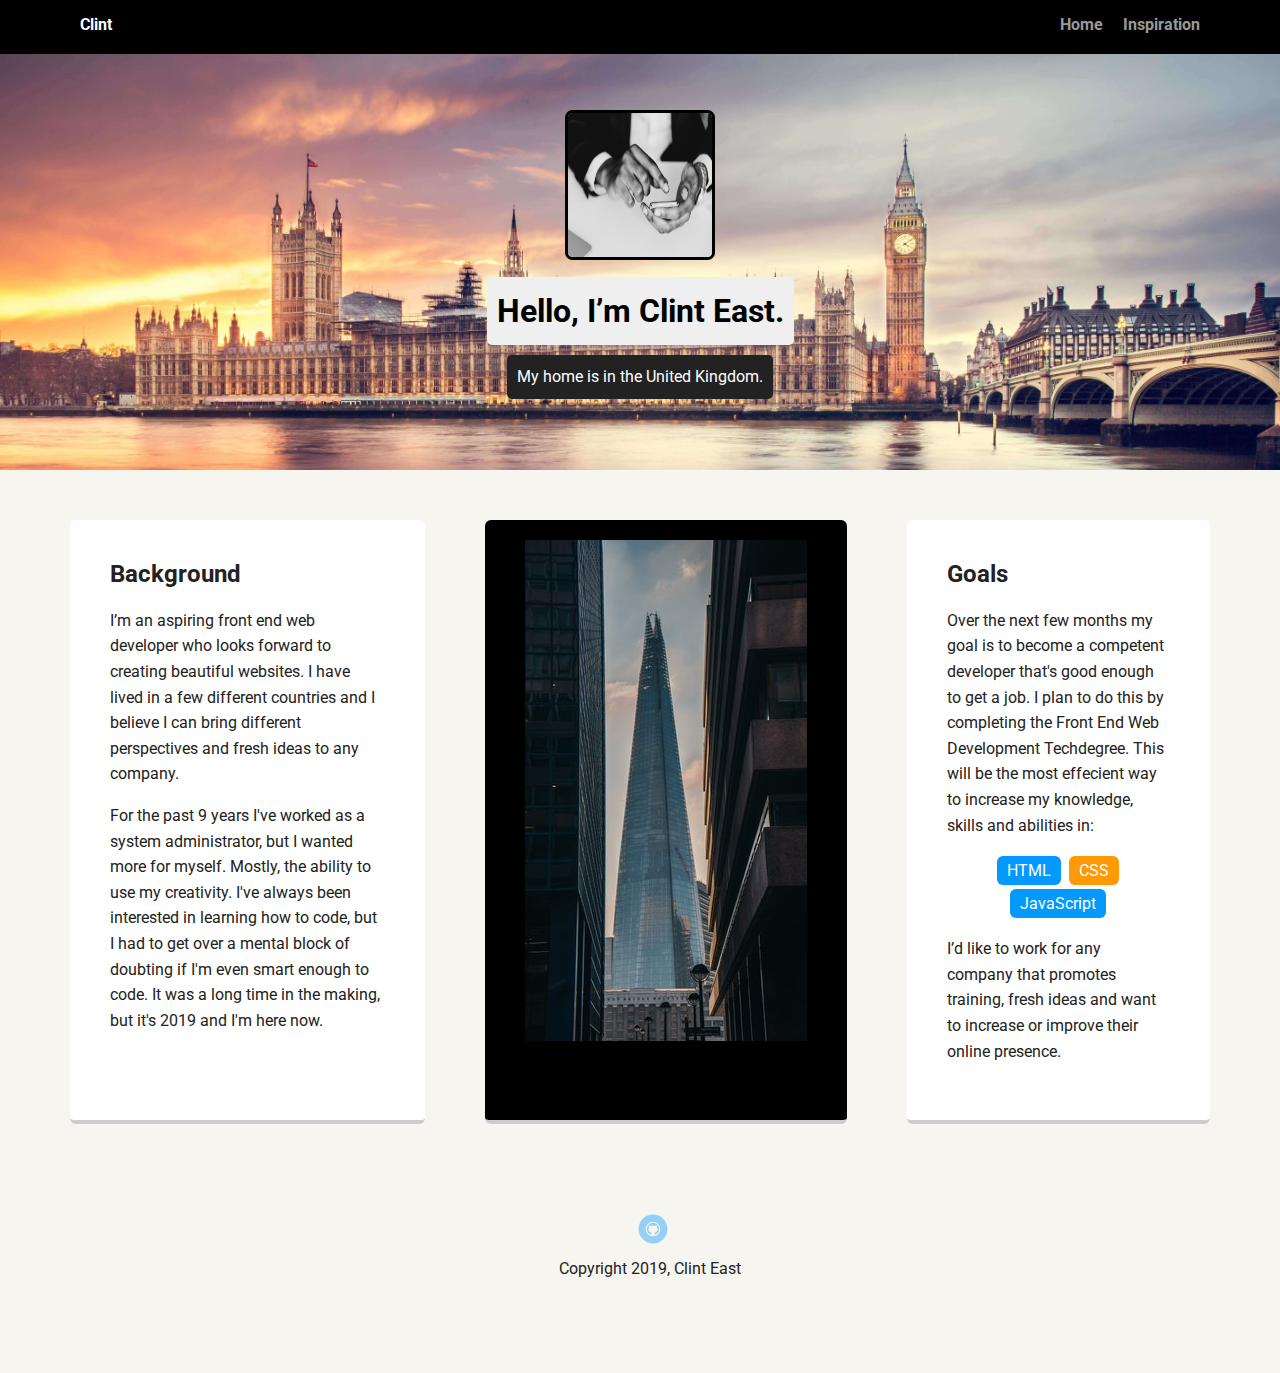
<file: index.html>
<!doctype html>
<html lang="en">
<head>
  <meta charset="utf-8">
  <title>Clint's Profile</title>
  <meta name="viewport" content="width=device-width, initial-scale=1.0">
  <link rel="stylesheet" href="styles.css">
  <link href="https://fonts.googleapis.com/css?family=Muli%7CRoboto:400,300,500,700,900" rel="stylesheet"></head>
  <body>

    <div class="main-nav">
        <ul class="nav">
          <li class="name">Clint</li>
          <li><a href="index.html">Home</a></li>
          <li><a href="experience.html">Inspiration</a></li>
        </ul>
    </div>

    <header>
      <img src="images/hands.jpg" alt="Picture of hands on phone" class="profile-image">
      <h1 class="tag name">Hello, I’m Clint East.</h1>
      <p class="tag location">My home is in the United Kingdom.</p>
    </header>

    <main class="flex">
      <div class="card">
        <h2>Background</h2>
        <p>I’m an aspiring front end web developer who looks forward to creating beautiful websites. I have lived in a few different countries and I believe I can bring different perspectives and fresh ideas to any company.</p>
        <p>For the past 9 years I've worked as a system administrator, but I wanted more for myself. Mostly, the ability to use my creativity. I've always been interested in learning how to code, but I had to get over a mental block of doubting if I'm even smart enough to code. It was a long time in the making, but it's 2019 and I'm here now.</p>
      </div>

      <div class="card2">
        <img src="images/theShard.jpg" title="Picture of the Shard skyscrapper in London" alt="Picture of the Shard skyscrapper in London"/>
      </div>

      <div class="card">
        <h2>Goals</h2>
        <p>Over the next few months my goal is to become a competent developer that's good enough to get a job. I plan to do this by completing the Front End Web Development Techdegree. This will be the most effecient way to increase my knowledge, skills and abilities in:</p>
        <ul class="skills">
          <li>HTML</li>
          <li>CSS</li>
          <li>JavaScript</li>
        </ul>
        <p>I’d like to work for any company that promotes training, fresh ideas and want to increase or improve their online presence.</p>
      </div>

    </main>
    <footer>
      <ul>
        <li><a href="https://github.com/clintrojr" class="social github">Github</a></li>
      </ul>
      <p class="copyright">Copyright 2019, Clint East</p>
    </footer>
  </body>
  </html>
</file>
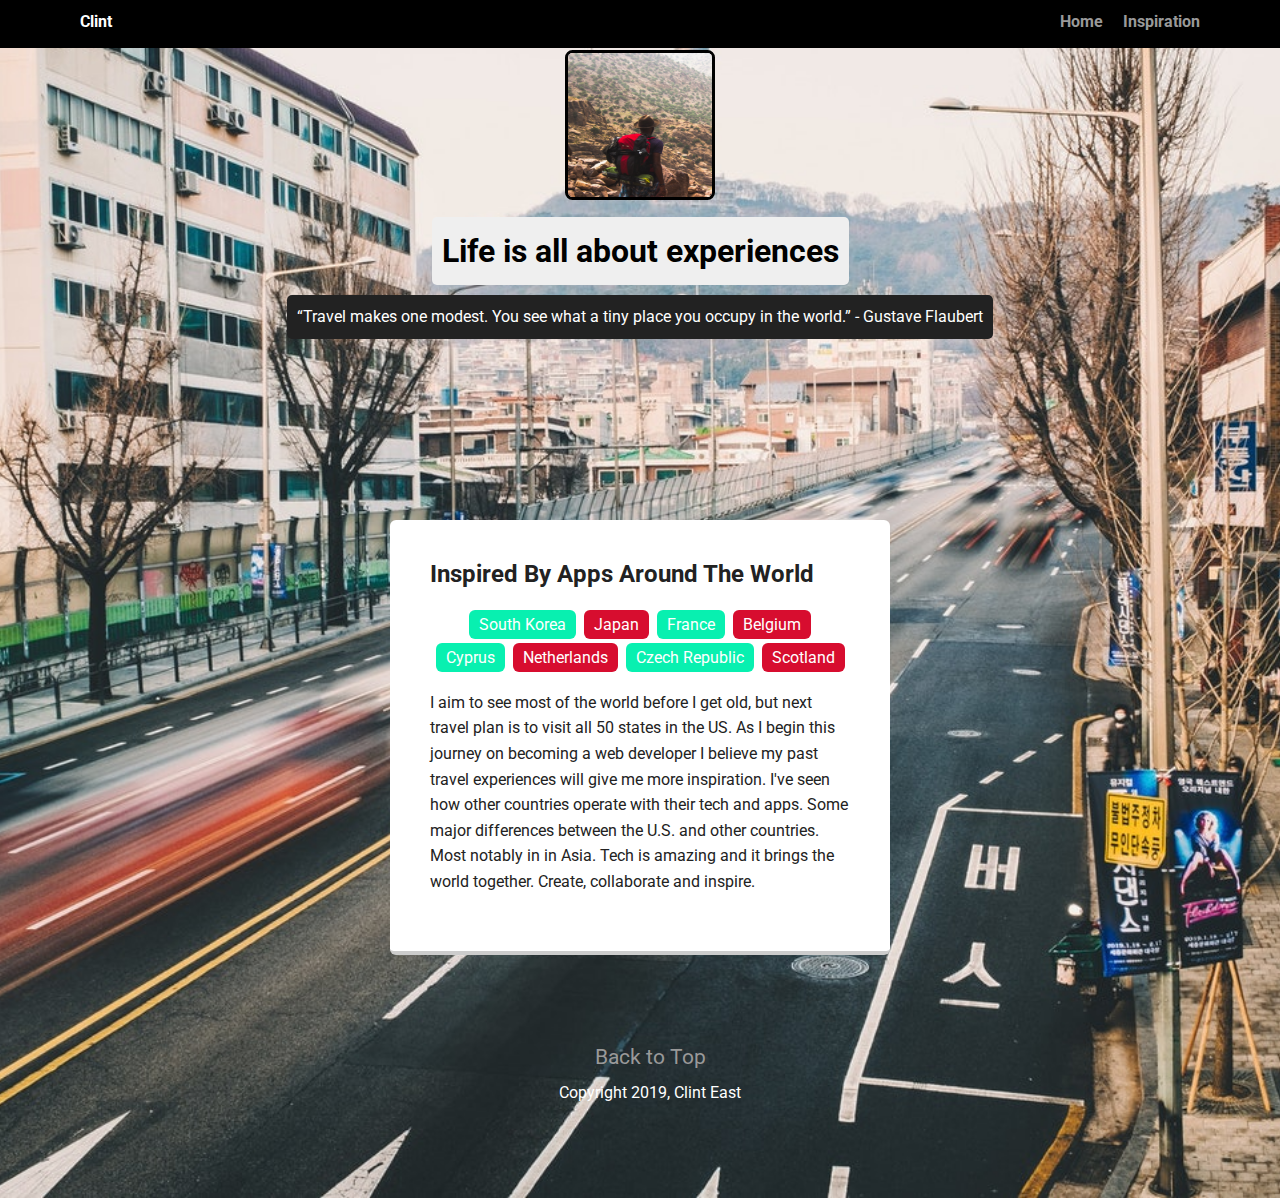
<file: experience.html>
<!doctype html>
<html lang="en">
<head>
  <meta charset="utf-8">
  <title>Clint's Profile</title>
  <meta name="viewport" content="width=device-width, initial-scale=1.0">
  <link rel="stylesheet" href="styles2.css">
  <link href="https://fonts.googleapis.com/css?family=Muli%7CRoboto:400,300,500,700,900" rel="stylesheet"></head>
  <body>

    <div class="main-nav">
        <ul class="nav">
          <li class="name">Clint</li>
          <li><a href="index.html">Home</a></li>
          <li><a href="experience.html">Inspiration</a></li>
        </ul>
    </div>

    <header>
      <img src="images/experiences.jpg" alt="Picture looking out in the distance" class="profile-image">
      <h1 class="tag name">Life is all about experiences</h1>
      <p class="tag quote">“Travel makes one modest. You see what a tiny place you occupy in the world.” - Gustave Flaubert</p>
    </header>

    <main class="flex">
      <div class="card">

          <h2>Inspired By Apps Around The World</h2>
        <ul class="world">
          <li>South Korea</li>
          <li>Japan</li>
          <li>France</li>
          <li>Belgium</li>
          <li>Cyprus</li>
          <li>Netherlands</li>
          <li>Czech Republic</li>
          <li>Scotland</li>
        </ul>
      <p>I aim to see most of the world before I get old, but next travel plan is to visit all 50 states in the US.
        As I begin this journey on becoming a web developer I believe my past travel experiences will give me more inspiration.
        I've seen how other countries operate with their tech and apps. Some major differences between the U.S. and other countries.
        Most notably in in Asia. Tech is amazing and it brings the world together. Create, collaborate and inspire.
      </p>

      </div>

    </main>
    <footer>
      <ul>
        <li><a href="#">Back to Top</a></li>
      </ul>
      <p class="copyright">Copyright 2019, Clint East</p>
    </footer>
  </body>
  </html>
</file>
<file: styles.css>
/* Global Layout Set-up */
* {
  box-sizing: border-box;
}

body {
  margin: 0;
  padding: 0;
  text-align: center;
  font-family: 'Roboto', sans-serif;
  color: #222;
  background: #f7f5f0;
}
/* Link Styles */

a {
  text-decoration: none;
  color: #999;
}
a:hover {
  color: #6633ff;
}

/* Section Styles */

.main-nav {
  width: 100%;
  background: black;
  min-height: 30px;
  padding: 10px;
  position: fixed;
  text-align: center;
}
.nav {
  display: flex;
  justify-content: space-around;
  font-weight: 700;
  list-style-type: none;
  margin: 0 auto;
  padding: 0;
}

.nav .name {
    display: block;
    margin-right: auto;
    color: white;
}
.nav li {
  padding: 5px 10px 10px 10px;
}
.nav a {
  transition: all .5s;
}
.nav a:hover {
  color: white
}

header {
  text-align: center;
  background: url('images/london.jpg') no-repeat top center ;
  background-size: cover;
  overflow: hidden;
  padding-top: 60px;
}
header {
  line-height: 1.5;
}
header .profile-image {
  margin-top: 50px;
  width: 150px;
  height: 150px;
  border-radius: 5%;
  border: 3px solid black;
  transition: all .5s;
}
header .profile-image:hover {
  transform: scale(1.5) rotate(-5deg);
}
.tag {
  background-color: #efefef;
  color: black;
  padding: 10px;
  border-radius: 5px;
  display: table;
  margin: 10px auto;
}
.location {
  background-color: #222;
  color: white;
}

.location:hover {
  background-color: #222;
  color: white;
  transform: scale(1.5) rotate(-5deg);
}

.card {
  margin: 30px;
  padding: 20px 40px 40px;
  max-width: 500px;
  text-align: left;
  background: #fff;
  border-bottom: 4px solid #ccc;
  border-radius: 6px;
  transition: all .5s;
}
.card:hover {
  border-color: #ff9904;
}

.card2 {
  margin: 30px;
  padding: 20px 40px 40px;
  max-width: 500px;
  text-align: left;
  background: black;
  border-bottom: 4px solid #ccc;
  border-radius: 6px;
  transition: all .5s;
}
.card2:hover {
  border-color: #ff9904;
}

ul.skills {
  padding: 0;
  text-align: center;
}

.skills li {
  border-radius: 6px;
  display: inline-block;
  background: #ff9904;
  color: white;
  padding: 5px 10px;
  margin: 2px;
}

.skills li:nth-child(odd) {
  background: #0399ff;
}

footer {
  width: 100%;
  min-height: 30px;
  padding: 20px 0 40px 20px;
}

footer .copyright {
  top: -8px;
  font-size: .75em;
}

footer ul {
  list-style-type: none;
  margin: 0;
  padding: 0;
}

footer ul li {
  display: inline-block;
}

a.social {
  display: inline-block;
  text-indent: -9999px;
  margin-left: 5px;
  width: 30px;
  height: 30px;
  background-size: 30px 30px;
  opacity: .4;
  transition: all .5s;
}
a.github {
  background-image: url(images/github.svg);
}
a.social:hover {
  opacity: 1;
}
.clearfix {
  clear: both;
}

/* Styles for larger screens */
@media screen and (min-width: 720px) {

  .flex {
      display: -ms-flexbox;      /* TWEENER - IE 10 */
      display: flex;
      max-width: 1200px;
      -ms-flex-pack: distribute;
      justify-content: space-around;
      margin: 0 auto;
  }

  header {
    min-height: 470px;
  }

  .nav {
    max-width: 1200px;
    padding: 0 30px;
  }


  main {
    padding-top: 20px;
  }

  main p {
    line-height: 1.6em;
  }

  footer {
    font-size: 1.3em;
    max-width: 1200px;
    margin: 40px auto;
  }

}
</file>
<file: styles2.css>
/* Global Layout Set-up */
* {
  box-sizing: border-box;
}

body {
  margin: 0;
  padding: 0;
  text-align: center;
  font-family: 'Roboto', sans-serif;
  color: #222;
  background: url('images/korea.jpeg') no-repeat top center ;
  background-size: cover;

}

/* Link Styles */
a {
  text-decoration: none;
  color: #999;
}
a:hover {
  color: #6633ff;
}

/* Section Styles */
.main-nav {
  width: 100%;
  background: black;
  min-height: 30px;
  padding: 7px;
  position: fixed;
  text-align: center;
}
.nav {
  display: flex;
  justify-content: space-around;
  font-weight: 700;
  list-style-type: none;
  margin: 0 auto;
  padding: 0;
}

.nav .name {
    display: block;
    margin-right: auto;
    color: white;
}
.nav li {
  padding: 5px 10px 10px 10px;
}
.nav a {
  transition: all .5s;
}
.nav a:hover {
  color: white;
}

header {
  text-align: center;
}
header {
  line-height: 1.5;
}
header .profile-image {
  margin-top: 50px;
  width: 150px;
  height: 150px;
  border-radius: 5%;
  border: 3px solid black;
  transition: all .5s;
}
header .profile-image:hover {
  transform: scale(1.5) rotate(-5deg);
}
.tag {
  background-color: #efefef;
  color: black;
  padding: 10px;
  border-radius: 5px;
  display: table;
  margin: 10px auto;
}
.quote {
  background-color: #222;
  color: white;
}

.quote:hover {
  background-color: #222;
  color: white;
  transform: scale(1.5) rotate(-5deg);
}

.card {
  margin: 30px;
  padding: 20px 40px 40px;
  max-width: 500px;
  text-align: left;
  background: #fff;
  border-bottom: 4px solid #ccc;
  border-radius: 6px;
  transition: all .5s;
}
.card:hover {
  border-color: #d70d2f;
}

ul.world {
  padding: 0;
  text-align: center;
}

.world li {
  border-radius: 6px;
  display: inline-block;
  background: #d70d2f;
  color: white;
  padding: 5px 10px;
  margin: 2px;
}

.world li:nth-child(odd) {
  background: #08f0b0;
}

footer {
  width: 100%;
  min-height: 30px;
  padding: 20px 0 40px 20px;
}

footer .copyright {
  top: -8px;
  font-size: .75em;
  color: white;
}

footer ul {
  list-style-type: none;
  margin: 0;
  padding: 0;
}

footer ul li {
  display: inline-block;
}

/* Styles for larger screens */
@media screen and (min-width: 720px) {

  .flex {
      display: -ms-flexbox;      /* TWEENER - IE 10 */
      display: flex;
      max-width: 1200px;
      -ms-flex-pack: distribute;
      justify-content: space-around;
      margin: 0 auto;
  }

  header {
    min-height: 470px;
  }

  .nav {
    max-width: 1200px;
    padding: 0 30px;
  }


  main {
    padding-top: 20px;
  }

  main p {
    line-height: 1.6em;
  }

  footer {
    font-size: 1.3em;
    max-width: 1200px;
    margin: 40px auto;
  }

}
</file>
